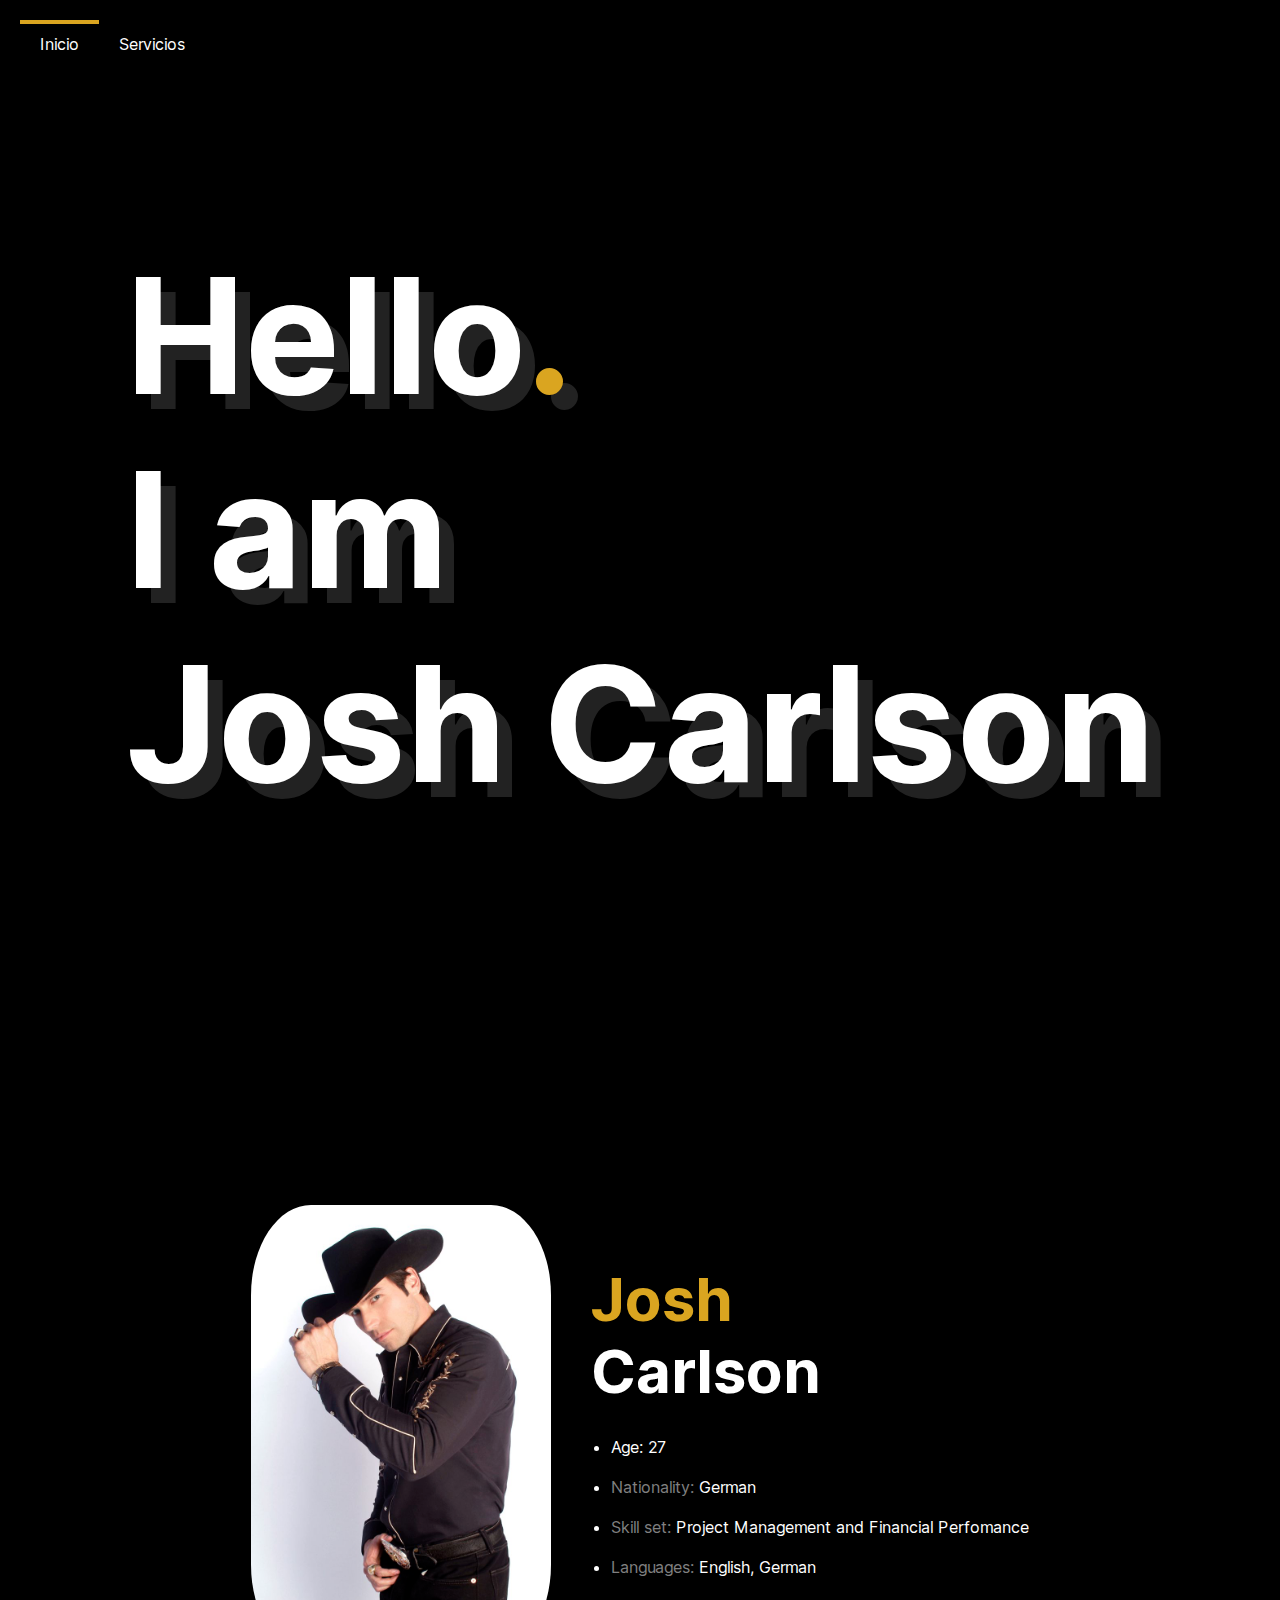
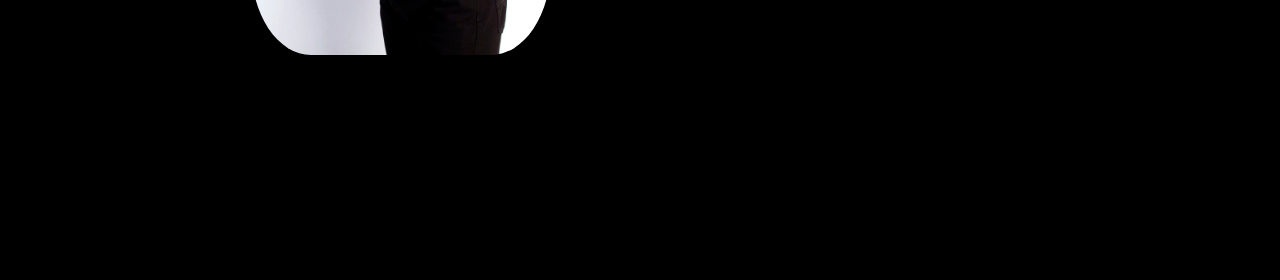
<file: index.html>
<!DOCTYPE html><html lang="en"><head><meta charSet="utf-8"/><meta name="viewport" content="width=device-width, initial-scale=1"/><link rel="preload" as="image" href="\señor.jpg"/><link rel="stylesheet" href="/_next/static/css/0aa2135f8baca347.css" data-precedence="next"/><link rel="stylesheet" href="/_next/static/css/ed01d2021c702e44.css" data-precedence="next"/><link rel="preload" href="/_next/static/chunks/webpack-297bfc8d7c667168.js" as="script" fetchPriority="low"/><script src="/_next/static/chunks/fd9d1056-4691c648476250ad.js" async=""></script><script src="/_next/static/chunks/596-19566c30eae76839.js" async=""></script><script src="/_next/static/chunks/main-app-933ef7e14365624e.js" async=""></script><title>Create Next App</title><meta name="description" content="Generated by create next app"/><link rel="icon" href="/favicon.ico" type="image/x-icon" sizes="16x16"/><script src="/_next/static/chunks/polyfills-78c92fac7aa8fdd8.js" noModule=""></script></head><body class="__className_20951f"><main><nav class="navbar_navbar__BJuG4"><div class="navbar_navbarItem__s3Lc_ navbar_selected__BhmXC"><a href="#header">Inicio</a></div><div class="navbar_navbarItem__s3Lc_ "><a href="#info">Servicios</a></div></nav><header id="header" class="page_header__kVzhN"><div><h1><span>Hello<span class="page_yellowText__YzNqg">.</span></span><br/><span><span>I am</span></span><br/><span>Josh Carlson</span></h1></div></header><section id="info" class="page_infoSection__X8cLJ"><img src="\señor.jpg" alt="Imagen" class="page_image__NPJyO"/><div class="page_infoContainer__kJPOa"><span class="page_title__3jonF page_yellowText__YzNqg">Josh</span><br/><span class="page_title__3jonF">Carlson</span><div class="page_list__NOc4w"><ul><li><span>Age: </span>27</li><li><span class="page_grayText__XH9s7">Nationality: </span>German</li><li><span class="page_grayText__XH9s7">Skill set: </span>Project Management and Financial Perfomance</li><li><span class="page_grayText__XH9s7">Languages: </span>English, German</li></ul></div></div></section></main><script src="/_next/static/chunks/webpack-297bfc8d7c667168.js" async=""></script><script>(self.__next_f=self.__next_f||[]).push([0])</script><script>self.__next_f.push([1,"1:HL[\"/_next/static/css/0aa2135f8baca347.css\",{\"as\":\"style\"}]\n0:\"$L2\"\n"])</script><script>self.__next_f.push([1,"3:HL[\"/_next/static/css/ed01d2021c702e44.css\",{\"as\":\"style\"}]\n"])</script><script>self.__next_f.push([1,"4:I{\"id\":7948,\"chunks\":[\"272:static/chunks/webpack-297bfc8d7c667168.js\",\"971:static/chunks/fd9d1056-4691c648476250ad.js\",\"596:static/chunks/596-19566c30eae76839.js\"],\"name\":\"default\",\"async\":false}\n6:I{\"id\":6628,\"chunks\":[\"272:static/chunks/webpack-297bfc8d7c667168.js\",\"971:static/chunks/fd9d1056-4691c648476250ad.js\",\"596:static/chunks/596-19566c30eae76839.js\"],\"name\":\"\",\"async\":false}\n7:I{\"id\":7767,\"chunks\":[\"272:static/chunks/webpack-297bfc8d7c667168.js\",\"971:static/chunks/fd9d1056-4691c648476250ad.js\",\"5"])</script><script>self.__next_f.push([1,"96:static/chunks/596-19566c30eae76839.js\"],\"name\":\"default\",\"async\":false}\n8:I{\"id\":7920,\"chunks\":[\"272:static/chunks/webpack-297bfc8d7c667168.js\",\"971:static/chunks/fd9d1056-4691c648476250ad.js\",\"596:static/chunks/596-19566c30eae76839.js\"],\"name\":\"default\",\"async\":false}\na:I{\"id\":2707,\"chunks\":[\"954:static/chunks/954-689c610753c47598.js\",\"931:static/chunks/app/page-96789dcec8857e23.js\"],\"name\":\"\",\"async\":false}\n"])</script><script>self.__next_f.push([1,"2:[[[\"$\",\"link\",\"0\",{\"rel\":\"stylesheet\",\"href\":\"/_next/static/css/0aa2135f8baca347.css\",\"precedence\":\"next\"}]],[\"$\",\"$L4\",null,{\"buildId\":\"HN8Mg7Wzu6Am0kJcvX37S\",\"assetPrefix\":\"\",\"initialCanonicalUrl\":\"/\",\"initialTree\":[\"\",{\"children\":[\"__PAGE__\",{}]},\"$undefined\",\"$undefined\",true],\"initialHead\":[false,\"$L5\"],\"globalErrorComponent\":\"$6\",\"children\":[null,[\"$\",\"html\",null,{\"lang\":\"en\",\"children\":[\"$\",\"body\",null,{\"className\":\"__className_20951f\",\"children\":[\"$\",\"$L7\",null,{\"parallelRouterKey\":\"children\",\"segmentPath\":[\"children\"],\"loading\":\"$undefined\",\"loadingStyles\":\"$undefined\",\"hasLoading\":false,\"error\":\"$undefined\",\"errorStyles\":\"$undefined\",\"template\":[\"$\",\"$L8\",null,{}],\"templateStyles\":\"$undefined\",\"notFound\":[[\"$\",\"title\",null,{\"children\":\"404: This page could not be found.\"}],[\"$\",\"div\",null,{\"style\":{\"fontFamily\":\"system-ui,\\\"Segoe UI\\\",Roboto,Helvetica,Arial,sans-serif,\\\"Apple Color Emoji\\\",\\\"Segoe UI Emoji\\\"\",\"height\":\"100vh\",\"textAlign\":\"center\",\"display\":\"flex\",\"flexDirection\":\"column\",\"alignItems\":\"center\",\"justifyContent\":\"center\"},\"children\":[\"$\",\"div\",null,{\"children\":[[\"$\",\"style\",null,{\"dangerouslySetInnerHTML\":{\"__html\":\"body{color:#000;background:#fff;margin:0}.next-error-h1{border-right:1px solid rgba(0,0,0,.3)}@media (prefers-color-scheme:dark){body{color:#fff;background:#000}.next-error-h1{border-right:1px solid rgba(255,255,255,.3)}}\"}}],[\"$\",\"h1\",null,{\"className\":\"next-error-h1\",\"style\":{\"display\":\"inline-block\",\"margin\":\"0 20px 0 0\",\"padding\":\"0 23px 0 0\",\"fontSize\":24,\"fontWeight\":500,\"verticalAlign\":\"top\",\"lineHeight\":\"49px\"},\"children\":\"404\"}],[\"$\",\"div\",null,{\"style\":{\"display\":\"inline-block\"},\"children\":[\"$\",\"h2\",null,{\"style\":{\"fontSize\":14,\"fontWeight\":400,\"lineHeight\":\"49px\",\"margin\":0},\"children\":\"This page could not be found.\"}]}]]}]}]],\"notFoundStyles\":[],\"childProp\":{\"current\":[\"$L9\",[\"$\",\"main\",null,{\"children\":[[\"$\",\"$La\",null,{}],[\"$\",\"header\",null,{\"id\":\"header\",\"className\":\"page_header__kVzhN\",\"children\":[\"$\",\"div\",null,{\"children\":[\"$\",\"h1\",null,{\"children\":[[\"$\",\"span\",null,{\"children\":[\"Hello\",[\"$\",\"span\",null,{\"className\":\"page_yellowText__YzNqg\",\"children\":\".\"}]]}],[\"$\",\"br\",null,{}],[\"$\",\"span\",null,{\"children\":[\"$\",\"span\",null,{\"children\":\"I am\"}]}],[\"$\",\"br\",null,{}],[\"$\",\"span\",null,{\"children\":\"Josh Carlson\"}]]}]}]}],[\"$\",\"section\",null,{\"id\":\"info\",\"className\":\"page_infoSection__X8cLJ\",\"children\":[[\"$\",\"img\",null,{\"src\":\"\\\\señor.jpg\",\"alt\":\"Imagen\",\"className\":\"page_image__NPJyO\"}],[\"$\",\"div\",null,{\"className\":\"page_infoContainer__kJPOa\",\"children\":[[\"$\",\"span\",null,{\"className\":\"page_title__3jonF page_yellowText__YzNqg\",\"children\":\"Josh\"}],[\"$\",\"br\",null,{}],[\"$\",\"span\",null,{\"className\":\"page_title__3jonF\",\"children\":\"Carlson\"}],[\"$\",\"div\",null,{\"className\":\"page_list__NOc4w\",\"children\":[\"$\",\"ul\",null,{\"children\":[[\"$\",\"li\",null,{\"children\":[[\"$\",\"span\",null,{\"className\":\"$undefined\",\"children\":\"Age: \"}],\"27\"]}],[\"$\",\"li\",null,{\"children\":[[\"$\",\"span\",null,{\"className\":\"page_grayText__XH9s7\",\"children\":\"Nationality: \"}],\"German\"]}],[\"$\",\"li\",null,{\"children\":[[\"$\",\"span\",null,{\"className\":\"page_grayText__XH9s7\",\"children\":\"Skill set: \"}],\"Project Management and Financial Perfomance\"]}],[\"$\",\"li\",null,{\"children\":[[\"$\",\"span\",null,{\"className\":\"page_grayText__XH9s7\",\"children\":\"Languages: \"}],\"English, German\"]}]]}]}]]}]]}]]}],null],\"segment\":\"__PAGE__\"},\"styles\":[[\"$\",\"link\",\"0\",{\"rel\":\"stylesheet\",\"href\":\"/_next/static/css/ed01d2021c702e44.css\",\"precedence\":\"next\"}]]}]}]}],null]}]]\n"])</script><script>self.__next_f.push([1,"5:[[\"$\",\"meta\",\"0\",{\"charSet\":\"utf-8\"}],[\"$\",\"title\",\"1\",{\"children\":\"Create Next App\"}],[\"$\",\"meta\",\"2\",{\"name\":\"description\",\"content\":\"Generated by create next app\"}],[\"$\",\"meta\",\"3\",{\"name\":\"viewport\",\"content\":\"width=device-width, initial-scale=1\"}],[\"$\",\"link\",\"4\",{\"rel\":\"icon\",\"href\":\"/favicon.ico\",\"type\":\"image/x-icon\",\"sizes\":\"16x16\"}]]\n9:null\n"])</script></body></html>
</file>
<file: _next/static/css/0aa2135f8baca347.css>
@import url("https://fonts.googleapis.com/css2?family=Livvic:ital,wght@0,400;0,700;1,300;1,400;1,700&display=swap");:root{--max-width:1100px;--border-radius:12px;--font-mono:ui-monospace,Menlo,Monaco,"Cascadia Mono","Segoe UI Mono","Roboto Mono","Oxygen Mono","Ubuntu Monospace","Source Code Pro","Fira Mono","Droid Sans Mono","Courier New",monospace;--foreground-rgb:0,0,0;--background-start-rgb:214,219,220;--background-end-rgb:255,255,255;--primary-glow:conic-gradient(from 180deg at 50% 50%,#16abff33 0deg,#0885ff33 55deg,#54d6ff33 120deg,#0071ff33 160deg,transparent 360deg);--secondary-glow:radial-gradient(#fff,hsla(0,0%,100%,0));--tile-start-rgb:239,245,249;--tile-end-rgb:228,232,233;--tile-border:conic-gradient(#00000080,#00000040,#00000030,#00000020,#00000010,#00000010,#00000080);--callout-rgb:238,240,241;--callout-border-rgb:172,175,176;--card-rgb:180,185,188;--card-border-rgb:131,134,135}@media (prefers-color-scheme:dark){:root{--foreground-rgb:255,255,255;--background-start-rgb:0,0,0;--background-end-rgb:0,0,0;--primary-glow:radial-gradient(rgba(1,65,255,.4),rgba(1,65,255,0));--secondary-glow:linear-gradient(to bottom right,rgba(1,65,255,0),rgba(1,65,255,0),rgba(1,65,255,.3));--tile-start-rgb:2,13,46;--tile-end-rgb:2,5,19;--tile-border:conic-gradient(#ffffff80,#ffffff40,#ffffff30,#ffffff20,#ffffff10,#ffffff10,#ffffff80);--callout-rgb:20,20,20;--callout-border-rgb:108,108,108;--card-rgb:100,100,100;--card-border-rgb:200,200,200}}*{box-sizing:border-box;padding:0;margin:0}body,html{max-width:100vw;overflow-x:hidden}body{color:rgb(var(--foreground-rgb));background-color:#000;font-family:Livvic,sans-serif}a{color:inherit;text-decoration:none}@media (prefers-color-scheme:dark){html{color-scheme:dark}}@font-face{font-family:__Inter_20951f;font-style:normal;font-weight:100 900;font-display:swap;src:url(/_next/static/media/d1d9458b69004127-s.woff2) format("woff2");unicode-range:U+0460-052f,U+1c80-1c88,U+20b4,U+2de0-2dff,U+a640-a69f,U+fe2e-fe2f}@font-face{font-family:__Inter_20951f;font-style:normal;font-weight:100 900;font-display:swap;src:url(/_next/static/media/b967158bc7d7a9fb-s.woff2) format("woff2");unicode-range:U+0301,U+0400-045f,U+0490-0491,U+04b0-04b1,U+2116}@font-face{font-family:__Inter_20951f;font-style:normal;font-weight:100 900;font-display:swap;src:url(/_next/static/media/ae9ae6716d4f8bf8-s.woff2) format("woff2");unicode-range:U+1f??}@font-face{font-family:__Inter_20951f;font-style:normal;font-weight:100 900;font-display:swap;src:url(/_next/static/media/c0f5ec5bbf5913b7-s.woff2) format("woff2");unicode-range:U+0370-03ff}@font-face{font-family:__Inter_20951f;font-style:normal;font-weight:100 900;font-display:swap;src:url(/_next/static/media/b1db3e28af9ef94a-s.woff2) format("woff2");unicode-range:U+0102-0103,U+0110-0111,U+0128-0129,U+0168-0169,U+01a0-01a1,U+01af-01b0,U+0300-0301,U+0303-0304,U+0308-0309,U+0323,U+0329,U+1ea0-1ef9,U+20ab}@font-face{font-family:__Inter_20951f;font-style:normal;font-weight:100 900;font-display:swap;src:url(/_next/static/media/9c4f34569c9b36ca-s.woff2) format("woff2");unicode-range:U+0100-02af,U+0304,U+0308,U+0329,U+1e00-1e9f,U+1ef2-1eff,U+2020,U+20a0-20ab,U+20ad-20cf,U+2113,U+2c60-2c7f,U+a720-a7ff}@font-face{font-family:__Inter_20951f;font-style:normal;font-weight:100 900;font-display:swap;src:url(/_next/static/media/2aaf0723e720e8b9-s.p.woff2) format("woff2");unicode-range:U+00??,U+0131,U+0152-0153,U+02bb-02bc,U+02c6,U+02da,U+02dc,U+0304,U+0308,U+0329,U+2000-206f,U+2074,U+20ac,U+2122,U+2191,U+2193,U+2212,U+2215,U+feff,U+fffd}@font-face{font-family:__Inter_Fallback_20951f;src:local("Arial");ascent-override:90.20%;descent-override:22.48%;line-gap-override:0.00%;size-adjust:107.40%}.__className_20951f{font-family:__Inter_20951f,__Inter_Fallback_20951f;font-style:normal}
</file>
<file: _next/static/css/ed01d2021c702e44.css>
.navbar_navbar__BJuG4{display:flex;background-color:#000;height:80px;padding:20px;position:-webkit-sticky;position:sticky;top:0;z-index:1000}.navbar_navbarItem__s3Lc_{padding:10px 20px;color:#fff;cursor:pointer;border-top:4px solid transparent}.navbar_selected__BhmXC{border-color:#daa520}.page_header__kVzhN{display:flex;flex-direction:row;justify-content:center;height:100vh;font-weight:700;color:#fff;text-shadow:15px 15px #222;font-size:80px}.page_header__kVzhN div{display:flex;flex-direction:column;justify-content:center}.page_yellowText__YzNqg{color:#daa520}.page_infoSection__X8cLJ{display:flex;flex-direction:row;justify-content:center;height:100vh;align-items:center}.page_infoContainer__kJPOa{color:#fff;margin-left:40px}.page_infoContainer__kJPOa .page_title__3jonF{font-size:60px;font-weight:700}.page_infoContainer__kJPOa .page_list__NOc4w{margin-top:30px}.page_infoContainer__kJPOa .page_list__NOc4w ul{padding-left:20px}.page_infoContainer__kJPOa .page_list__NOc4w ul li{margin-bottom:20px;list-style:disc}.page_grayText__XH9s7{color:gray}.page_image__NPJyO{max-width:75%;height:50vh;border-radius:20%;box-shadow:0 0 10px rgba(0,0,0,.2)}
</file>
